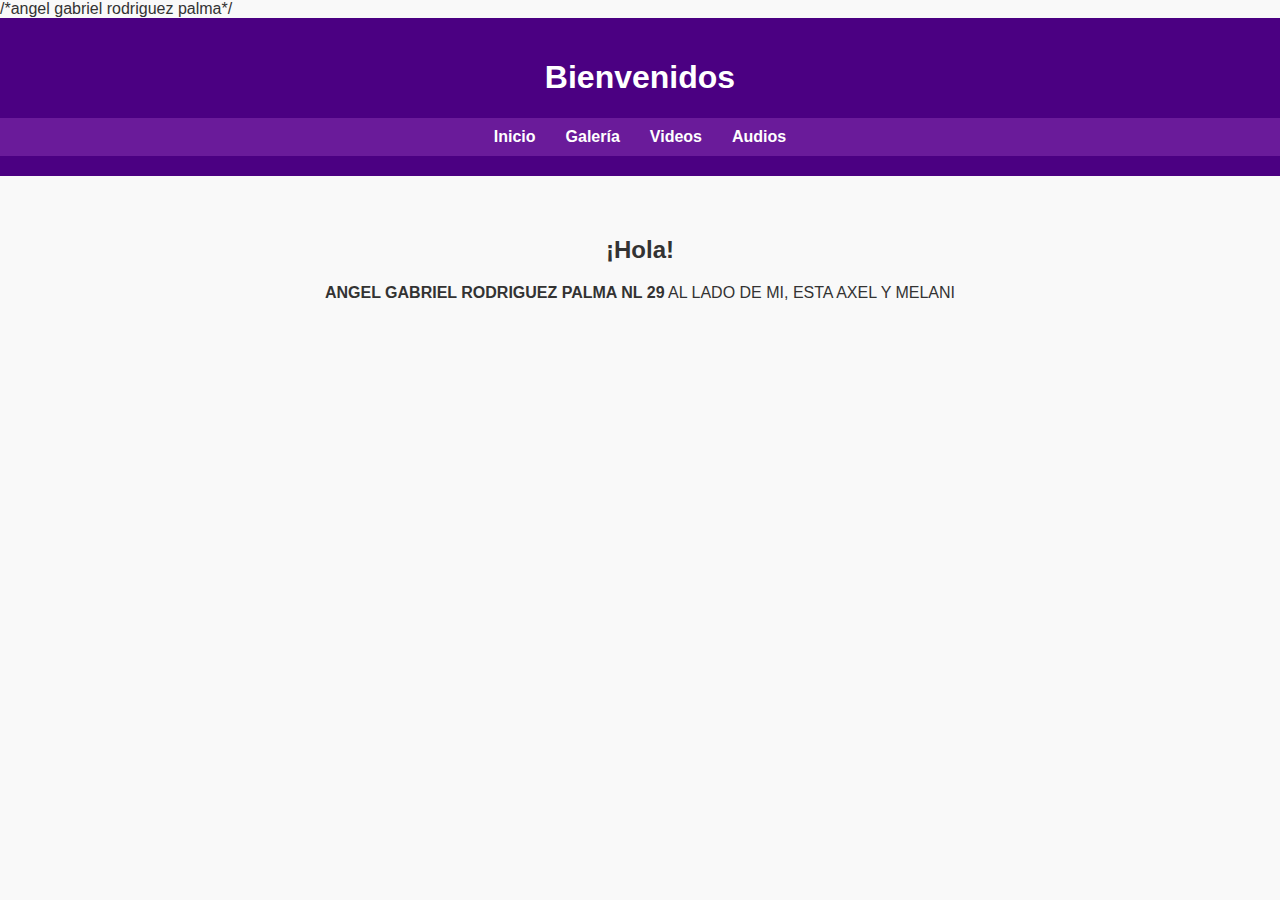
<file: index.html>
<!DOCTYPE html>
<html lang="es">
<head>
  <meta charset="UTF-8">
  <meta name="viewport" content="width=device-width, initial-scale=1.0">
  /*angel gabriel rodriguez palma*/
  <title>Bienvenidos</title>
  <link rel="stylesheet" href="css/styles.css">
</head>
<body>
  <header>
    <h1>Bienvenidos</h1>
    <nav>
      <ul>
        <li><a href="index.html">Inicio</a></li>
        <li><a href="galeria.html">Galería</a></li>
        <li><a href="videos.html">Videos</a></li>
        <li><a href="audios.html">Audios</a></li>
      </ul>
    </nav>
  </header>

  <main class="principal">
    <h2>¡Hola!</h2>
    <p><b>ANGEL GABRIEL RODRIGUEZ PALMA NL 29</b> AL LADO DE MI, ESTA AXEL Y MELANI</p>
  </main>
</body>
</html>
</file>
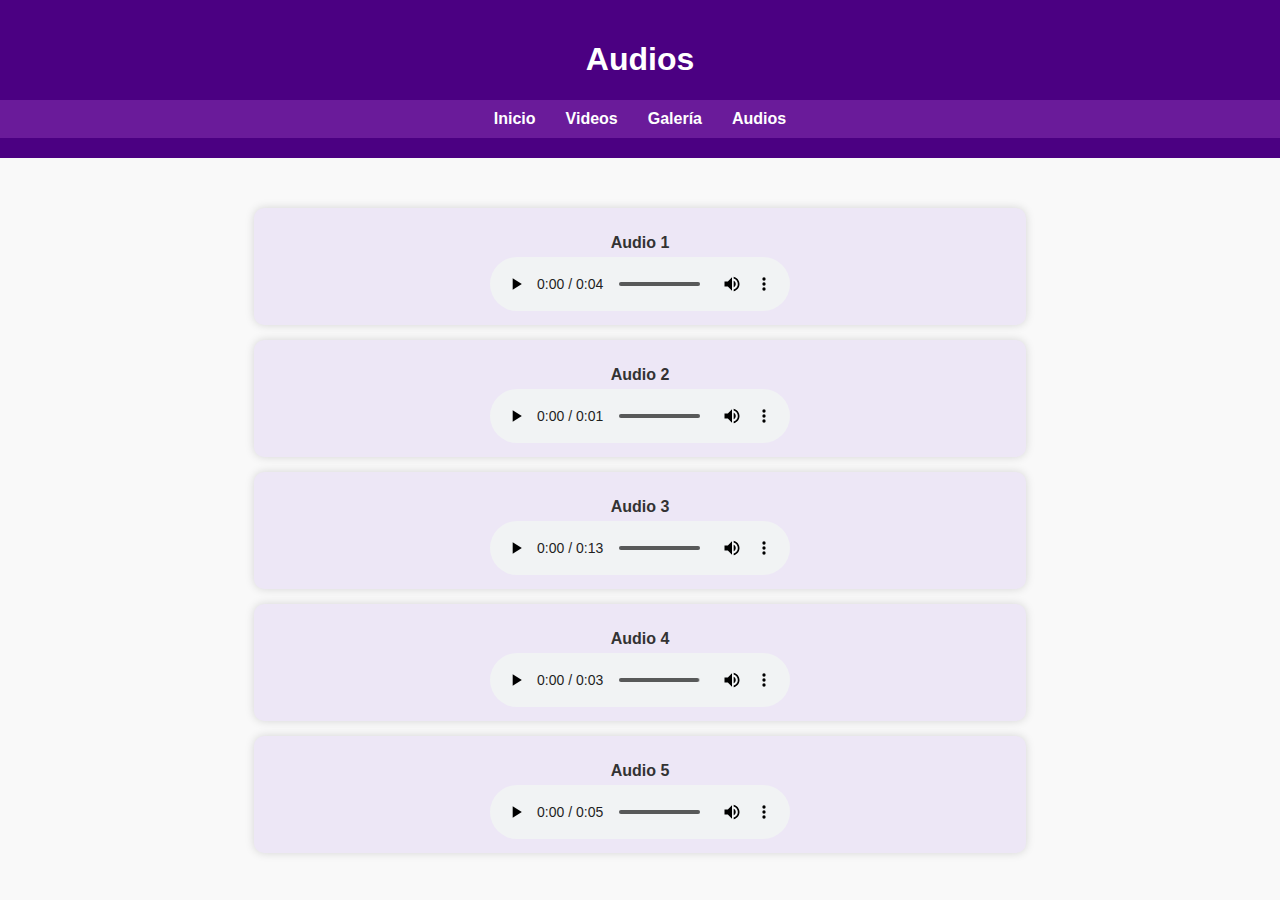
<file: audios.html>
<!DOCTYPE html>
<html lang="es">
<head>
  <meta charset="UTF-8">
  <meta name="viewport" content="width=device-width, initial-scale=1.0">
  <title>Audios</title>
  <link rel="stylesheet" href="css/styles.css">
</head>
<body>
  <header>
    <h1>Audios</h1>
    <nav>
      <ul>
        <li><a href="index.html">Inicio</a></li>
        <li><a href="videos.html">Videos</a></li>
       <li><a href="galeria.html">Galería</a></li>
        <li><a href="audios.html">Audios</a></li>
      </ul>
    </nav>
  </header>

  <main>
    <section>
      <div class="audios">
        <div><p>Audio 1</p><audio controls src="audios/audio1.mp3"></audio></div>
        <div><p>Audio 2</p><audio controls src="audios/audio2.mp3"></audio></div>
        <div><p>Audio 3</p><audio controls src="audios/audio3.mp3"></audio></div>
        <div><p>Audio 4</p><audio controls src="audios/audio4.mp3"></audio></div>
        <div><p>Audio 5</p><audio controls src="audios/audio5.mp3"></audio></div>
      </div>
    </section>
  </main>
</body>
</html>
</file>
<file: css/styles.css>
body {
  font-family: Arial, sans-serif;
  margin: 0;
  background-color: #F9F9F9;
  color: #333;
}

header {
  background-color: #4B0082;
  color: white;
  text-align: center;
  padding: 20px 0;
}

nav ul {
  list-style: none;
  background-color: #6A1B9A;
  padding: 10px;
  margin: 0;
  display: flex;
  justify-content: center;
  gap: 30px;
}

nav ul li a {
  color: white;
  text-decoration: none;
  font-weight: bold;
  transition: color 0.3s;
}

nav ul li a:hover {
  color: #FFD700;
}

.principal {
  text-align: center;
  padding: 40px;
}

/* Galería */
.galeria {
  display: grid;
  grid-template-columns: repeat(3, 1fr);
  gap: 15px;
  padding: 30px;
  justify-items: center;
}

.galeria img {
  width: 100%;
  max-height: 220px;
  object-fit: contain;
  border-radius: 10px;
  box-shadow: 0 0 10px rgba(0,0,0,0.15);
  cursor: pointer;
  transition: transform 0.3s;
}

.galeria img:hover {
  transform: scale(1.1);
}

/* Videos y audios */
.videos, .audios {
  display: flex;
  flex-wrap: wrap;
  justify-content: center;
  gap: 20px;
  padding: 30px;
}

video, audio {
  width: 300px;
  max-height: 220px;
  border-radius: 10px;
}

.audios {
  flex-direction: column;
  align-items: center;
  gap: 15px;
  margin-top: 20px;
}

.audios div {
  background-color: #EDE7F6;
  border-radius: 10px;
  padding: 10px 20px;
  width: 60%;
  text-align: center;
  box-shadow: 0 0 10px rgba(0,0,0,0.15);
}

.audios p {
  font-weight: bold;
  margin-bottom: 5px;
}

/* Lightbox */
#lightbox {
  display: none;
  position: fixed;
  z-index: 1000;
  top: 0;
  left: 0;
  width: 100%;
  height: 100%;
  background: rgba(0,0,0,0.9);
  justify-content: center;
  align-items: center;
  flex-direction: column;
}

#imagen-ampliada {
  max-width: 80%;
  max-height: 80%;
  border-radius: 10px;
}

#caption {
  color: #fff;
  margin-top: 10px;
  font-size: 1.2em;
  text-align: center;
}

.cerrar {
  position: absolute;
  top: 20px;
  right: 40px;
  font-size: 40px;
  color: white;
  cursor: pointer;
}
</file>
